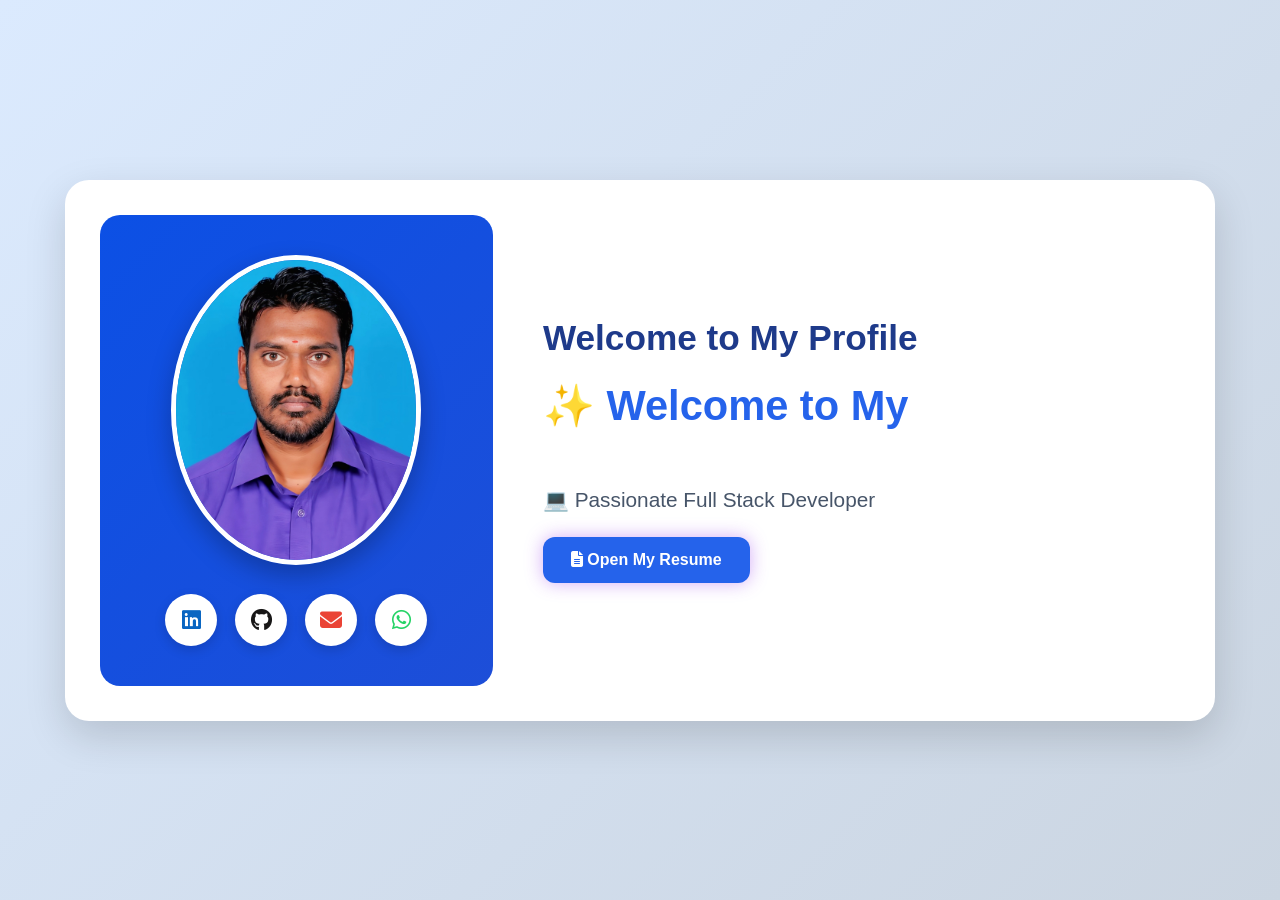
<file: index.html>
<!DOCTYPE html>
<html lang="en">
<head>
    <meta charset="UTF-8">
    <meta name="viewport" content="width=device-width, initial-scale=1.0">
    <title>Welcome | My Resume</title>
    <link rel="stylesheet" href="index.css">

    <!-- Font Awesome Icons -->
    <link rel="stylesheet" href="https://cdnjs.cloudflare.com/ajax/libs/font-awesome/6.5.0/css/all.min.css">
</head>
<body>

    <div class="welcome-wrapper">
        <div class="welcome-card">

            <!-- Left Side -->
            <div class="left-section">
                <img src="profile.jpg" alt="Profile Image" class="profile-pic">

                <div class="social-icons">
                    <a href="https://www.linkedin.com/in/eswaran0908/" target="_blank" class="linkedin">
                        <i class="fab fa-linkedin"></i>
                    </a>

                    <a href="https://github.com/Eswaran0908" target="_blank" class="github">
                        <i class="fab fa-github"></i>
                    </a>

                    <a href="mailto:eswaranraja555@gmail.com" class="email">
                        <i class="fas fa-envelope"></i>
                    </a>

                    <a href="https://wa.me/916361232640" target="_blank" class="whatsapp">
                        <i class="fab fa-whatsapp"></i>
                    </a>
                </div>
            </div>

            <!-- Right Side -->
            <div class="right-section">
                <h2>Welcome to My Profile</h2>
                <h1 id="welcomeText"></h1>

                <p class="subtitle">
                    💻 Passionate Full Stack Developer
                </p>

                <button class="resume-btn" onclick="goToHome()" id="animatedBtn">
                    <i class="fas fa-file-alt"></i> Open My Resume
                </button>
            </div>

        </div>
    </div>

    <script>
        function goToHome() {
            window.location.href = "home.html";
        }

        const headingText = "✨ Welcome to My Resume – I'm ESWARAN ✨";
        let headingIndex = 0;
        const heading = document.getElementById("welcomeText");

        function typeHeadingText() {
            if (headingIndex < headingText.length) {
                heading.innerHTML += headingText.charAt(headingIndex);
                headingIndex++;
                setTimeout(typeHeadingText, 60);
            }
        }

        window.onload = function () {
            typeHeadingText();
        };
    </script>

</body>
</html>
</file>
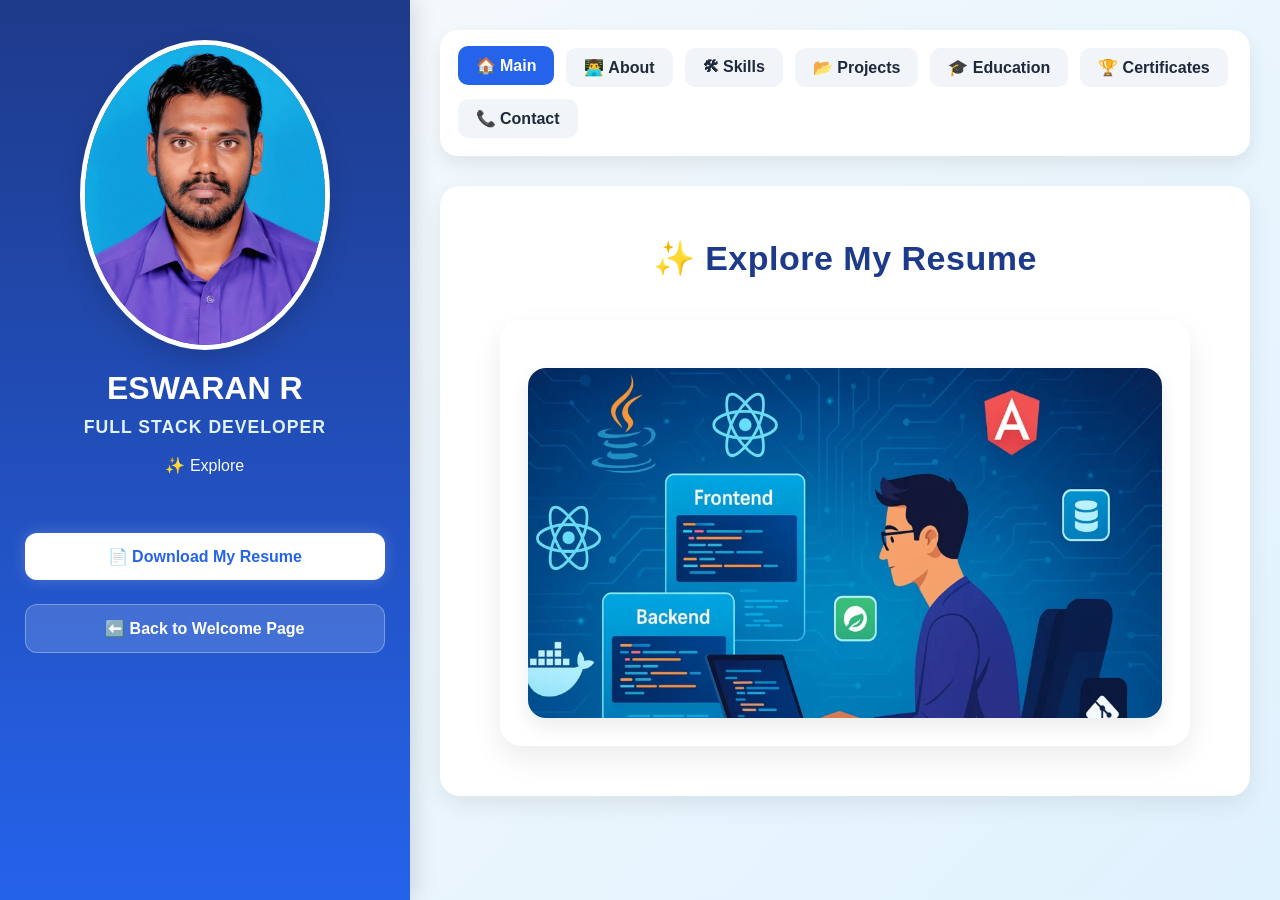
<file: home.html>
<!DOCTYPE html>
<html lang="en">

<head>
    <meta charset="UTF-8">
    <meta name="viewport" content="width=device-width, initial-scale=1.0">
    <title>Resume | ESWARAN R</title>
    <link rel="stylesheet" href="home.css">
    <link rel="stylesheet" href="https://cdnjs.cloudflare.com/ajax/libs/font-awesome/6.0.0-beta2/css/all.min.css">
    <link rel="stylesheet" href="style.css">
</head>


<body>

    <div class="main-container">

        <!-- Left Side -->
        <aside class="left-column">
            <div class="image-wrapper">
                <img src="profile.jpg" alt="Profile Photo" class="profile-pic">
            </div>

            <h1>ESWARAN R</h1>
            <h2 class="role">FULL STACK DEVELOPER</h2>

            <!-- typing animation target -->
            <div id="typing-text"></div>

            <button class="download-btn" onclick="downloadResume()">
                📄 Download My Resume
            </button>

            <button class="back-btn" onclick="goHomePage()">
                ⬅️ Back to Welcome Page
            </button>
        </aside>

        <!-- Right Side -->


        <main class="right-column">
            <nav class="navbar">
                <a class="nav-item active" onclick="setActive(this); showContent('main')">🏠 Main</a>
                <a class="nav-item" onclick="setActive(this); showContent('about')">👨‍💻 About</a>
                <a class="nav-item" onclick="setActive(this); showContent('skills')">🛠 Skills</a>
                <a class="nav-item" onclick="setActive(this); showContent('projects')">📂 Projects</a>
                <a class="nav-item" onclick="setActive(this); showContent('education')">🎓 Education</a>
                <a class="nav-item" onclick="setActive(this); showContent('certificate')">🏆 Certificates</a>
                <a class="nav-item" onclick="setActive(this); showContent('contact')">📞 Contact</a>
            </nav>

            <section id="content-area">
                <h1 id="title">✨ Explore My Resume</h1>

                <div id="content">
                    <div class="simple-banner">
                        <img src="banner.webp" alt="Resume Banner" class="banner-img">
                    </div>
                </div>
            </section>
        </main>

    </div>

    <script src="script.js"></script>

</body>

</html>
</file>
<file: index.css>
/* =========================
   RESET
========================= */
* {
    margin: 0;
    padding: 0;
    box-sizing: border-box;
}

/* =========================
   BODY
========================= */
body {
    font-family: Arial, sans-serif;
    min-height: 100vh;
    background: linear-gradient(135deg, #dbeafe, #cbd5e1);
    overflow-x: hidden;
}

/* =========================
   MAIN WRAPPER
========================= */
.welcome-wrapper {
    min-height: 100vh;
    display: flex;
    justify-content: center;
    align-items: center;
    padding: 20px;
}

/* =========================
   CARD
========================= */
.welcome-card {
    width: 100%;
    max-width: 1150px;
    background: white;
    border-radius: 24px;
    padding: 35px;
    display: flex;
    align-items: center;
    gap: 50px;
    box-shadow: 0 15px 40px rgba(0, 0, 0, 0.15);
    animation: fadeSlideUp 1.2s ease;
}

/* =========================
   LEFT SECTION
========================= */
.left-section {
    width: 38%;
    text-align: center;
    background: linear-gradient(135deg, #0c50e5, #1d4ed8);
    padding: 40px 25px;
    border-radius: 20px;
    color: white;
}

/* =========================
   PROFILE IMAGE
========================= */
.profile-pic {
    width: 250px;
    height: 310px;
    border-radius: 50%;
    object-fit: cover;
    object-position: center 15%;
    border: 5px solid white;
    box-shadow: 0 10px 25px rgba(0,0,0,0.25);
    animation: floatImage 3s ease-in-out infinite;
}

/* =========================
   SOCIAL ICONS
========================= */
.social-icons {
    display: flex;
    justify-content: center;
    gap: 18px;
    margin-top: 25px;
}

.social-icons a {
    width: 52px;
    height: 52px;
    border-radius: 50%;
    display: flex;
    align-items: center;
    justify-content: center;
    text-decoration: none;
    background: white;
    font-size: 22px;
    box-shadow: 0 4px 12px rgba(0,0,0,0.15);
    transition: 0.3s;
}

.social-icons a:hover {
    transform: translateY(-5px) scale(1.05);
    box-shadow: 0 10px 20px rgba(189, 177, 4, 0.888);
}

.linkedin { color: #0A66C2; }
.github { color: #181717; }
.email { color: #EA4335; }
.whatsapp { color: #25D366; }

/* =========================
   RIGHT SECTION
========================= */
.right-section {
    width: 62%;
}

.right-section h2 {
    font-size: 2.2rem;
    color: #1e3a8a;
    margin-bottom: 20px;
    animation: fadeText 1.2s ease;
}

.right-section h1 {
    font-size: 2.6rem;
    min-height: 90px;
    color: #2563eb;
    margin-bottom: 20px;
    line-height: 1.35;
    animation: fadeText 1.6s ease;
}

.subtitle {
    font-size: 1.3rem;
    color: #475569;
    margin-bottom: 25px;
    animation: fadeText 2s ease;
}

/* =========================
   BUTTON
========================= */

.resume-btn {
    padding: 14px 28px;
    font-size: 1rem;
    font-weight: 600;
    border: none;
    border-radius: 12px;
    cursor: pointer;
    color: white;
    background: #2563eb;
    box-shadow: 0 0 18px rgba(147, 51, 234, 0.4);
    transition: all 0.3s ease;
    animation: pulseGlow 2s infinite;
}

.resume-btn:hover {
    transform: scale(1.05);
    background: linear-gradient(90deg, #8b5cf6, #a855f7);
}

/* Click pannum pothu dark purple */
.resume-btn:active {
    transform: scale(0.96);
    background: linear-gradient(90deg, #4c1d95, #6d28d9);
    box-shadow: 0 0 10px rgba(76, 29, 149, 0.6);
}


/* =========================
   ANIMATIONS
========================= */
@keyframes fadeSlideUp {
    from {
        opacity: 0;
        transform: translateY(70px);
    }
    to {
        opacity: 1;
        transform: translateY(0);
    }
}

@keyframes floatImage {
    0% { transform: translateY(0px); }
    50% { transform: translateY(-10px); }
    100% { transform: translateY(0px); }
}

@keyframes fadeText {
    from { opacity: 0; }
    to { opacity: 1; }
}

@keyframes pulseGlow {
    0% {
        box-shadow: 0 0 10px rgba(37, 99, 235, 0.3);
    }
    50% {
        box-shadow: 0 0 22px rgba(37, 99, 235, 0.7);
    }
    100% {
        box-shadow: 0 0 10px rgba(37, 99, 235, 0.3);
    }
}

/* =========================
   MOBILE
========================= */
@media (max-width: 768px) {
    .welcome-card {
        flex-direction: column;
        text-align: center;
        padding: 25px;
    }

    .left-section,
    .right-section {
        width: 100%;
    }

    .profile-pic {
        width: 220px;
        height: 220px;
    }

    .right-section h1 {
        font-size: 1.8rem;
    }

    .right-section h2 {
        font-size: 1.5rem;
    }
}
</file>
<file: home.css>
/* =========================
   RESET & GLOBAL STYLES
========================= */
* {
    margin: 0;
    padding: 0;
    box-sizing: border-box;
}

body {
    font-family: Arial, sans-serif;
    min-height: 100vh;
    background: linear-gradient(135deg, #dbeafe, #e0f2fe);
    overflow-x: hidden;
}

/* =========================
   MAIN LAYOUT
========================= */
.main-container {
    display: flex;
    min-height: 100vh;
}

/* =========================
   LEFT COLUMN
========================= */
.left-column {
    width: 32%;
    background: linear-gradient(180deg, #1e3a8a, #2563eb);
    color: white;
    text-align: center;
    padding: 40px 25px;
    box-shadow: 6px 0 20px rgba(0, 0, 0, 0.12);
    animation: slideLeft 1s ease;
}

.image-wrapper {
    display: flex;
    justify-content: center;
    margin-bottom: 20px;
}

.profile-pic {
    width: 230px;
    height: 230px;
    border-radius: 50%;
    object-fit: cover;
    object-position: center top;
    border: 6px solid white;
    box-shadow: 0 10px 25px rgba(0, 0, 0, 0.2);
    animation: floatImage 3s infinite ease-in-out;
}

.left-column h1 {
    font-size: 2rem;
    margin: 15px 0 10px;
}

.role {
    font-size: 1.1rem;
    letter-spacing: 1px;
    margin-bottom: 18px;
    color: #e0f2fe;
}

#typing-text {
    min-height: 40px;
    font-size: 1rem;
    margin-bottom: 25px;
    color: #f8fafc;
}

/* =========================
   BUTTONS
========================= */
.download-btn,
.back-btn {
    width: 100%;
    padding: 14px;
    margin: 12px 0;
    border: none;
    border-radius: 12px;
    font-size: 1rem;
    font-weight: bold;
    cursor: pointer;
    transition: all 0.3s ease;
}

.download-btn {
    background: white;
    color: #2563eb;
    box-shadow: 0 0 15px rgba(255, 255, 255, 0.2);
}

.back-btn {
    background: rgba(255, 255, 255, 0.15);
    color: white;
    border: 1px solid rgba(255, 255, 255, 0.3);
}

.download-btn:hover,
.back-btn:hover {
    transform: scale(1.04);
}

/* =========================
   RIGHT COLUMN
========================= */
.right-column {
    width: 68%;
    padding: 30px;
    animation: fadeIn 1.2s ease;
}

/* =========================
   NAVBAR
========================= */
.navbar {
    display: flex;
    flex-wrap: wrap;
    gap: 12px;
    margin-bottom: 30px;
    padding: 18px;
    background: white;
    border-radius: 18px;
    box-shadow: 0 8px 20px rgba(0, 0, 0, 0.08);
}

.nav-item {
    padding: 10px 18px;
    border-radius: 10px;
    background: #f1f5f9;
    cursor: pointer;
    transition: 0.3s;
    font-weight: bold;
}

.nav-item:hover,
.nav-item.active {
    background: #2563eb;
    color: white;
    transform: translateY(-2px);
}

/* =========================
   CONTENT AREA
========================= */
#content-area {
    background: white;
    padding: 30px;
    border-radius: 20px;
    min-height: 500px;
    box-shadow: 0 8px 24px rgba(0, 0, 0, 0.08);
}

#title {
    font-size: 2rem;
    margin-bottom: 20px;
    color: #1e293b;
}

#content {
    font-size: 1rem;
    line-height: 1.8;
    color: #334155;
}

/* =========================
   BANNER
========================= */
.simple-banner {
    margin-top: 20px;
    border-radius: 18px;
    overflow: hidden;
    box-shadow: 0 8px 20px rgba(0, 0, 0, 0.08);
    animation: fadeIn 1s ease;
}

.banner-img {
    width: 100%;
    height: 350px;
    object-fit: fill;
    display: block;
}

/* =========================
   PROJECT SECTION
========================= */
.project-section {
    animation: fadeIn 0.5s ease;
}

.project-section h3 {
    font-size: 1.4rem;
    margin-bottom: 20px;
    color: #2563eb;
    font-weight: 700;
}

.project-grid {
    display: grid;
    grid-template-columns: repeat(2, 1fr);
    gap: 22px;
    margin-top: 20px;
}

.project-card {
    background: #ffffff;
    padding: 22px;
    border-radius: 18px;
    border: 1px solid #e2e8f0;
    box-shadow: 0 6px 18px rgba(0, 0, 0, 0.06);
    cursor: pointer;
    transition: all 0.3s ease;
}

.project-card:hover {
    transform: translateY(-4px);
    box-shadow: 0 10px 22px rgba(37, 99, 235, 0.12);
}

.project-card.active {
    border: 2px solid #2563eb;
    background: #eff6ff;
    box-shadow: 0 10px 24px rgba(37, 99, 235, 0.18);
}

.project-card h4 {
    font-size: 1.15rem;
    color: #1e293b;
    margin-bottom: 8px;
    font-weight: 700;
}

.project-date {
    color: #64748b;
    font-size: 0.9rem;
    margin-bottom: 14px;
    font-weight: 600;
}

.project-details {
    margin-top: 14px;
    padding-top: 12px;
    border-top: 1px solid #e2e8f0;
    line-height: 1.8;
    color: #334155;
    font-size: 0.96rem;
}

.hidden {
    display: none;
}

.project-details a {
    color: #2563eb;
    font-weight: 600;
    text-decoration: none;
}

.project-details a:hover {
    text-decoration: underline;
}

/* =========================
   ANIMATIONS
========================= */
@keyframes slideLeft {
    from {
        opacity: 0;
        transform: translateX(-80px);
    }
    to {
        opacity: 1;
        transform: translateX(0);
    }
}

@keyframes floatImage {
    0% { transform: translateY(0px); }
    50% { transform: translateY(-10px); }
    100% { transform: translateY(0px); }
}

@keyframes fadeIn {
    from {
        opacity: 0;
        transform: translateY(40px);
    }
    to {
        opacity: 1;
        transform: translateY(0);
    }
}

/* =========================
   RESPONSIVE
========================= */
@media (max-width: 768px) {
    .main-container {
        flex-direction: column;
    }

    .left-column,
    .right-column {
        width: 100%;
    }

    .navbar {
        justify-content: center;
    }

    .profile-pic {
        width: 180px;
        height: 180px;
    }

    .project-grid {
        grid-template-columns: 1fr;
    }

    .project-card {
        padding: 18px;
    }
}
/* =========================
   COMPLETE MOBILE FIX
========================= */
@media (max-width: 768px) {

    /* Main layout stack */
    .main-container {
        flex-direction: column;
    }

    .left-column,
    .right-column {
        width: 100%;
    }

    .left-column {
        padding: 25px 18px;
    }

    .right-column {
        padding: 16px;
    }

    /* Profile image */
    .profile-pic {
        width: 160px;
        height: 160px;
    }

    .left-column h1 {
        font-size: 1.8rem;
    }

    .role {
        font-size: 1rem;
    }

    /* Buttons */
    .download-btn,
    .back-btn {
        padding: 12px;
        font-size: 14px;
    }

    /* Navbar */
    .navbar {
        display: grid;
        grid-template-columns: repeat(2, 1fr);
        gap: 10px;
        padding: 14px;
    }

    .nav-item {
        text-align: center;
        font-size: 14px;
        padding: 10px;
    }

    /* Content area */
    #content-area {
        padding: 16px;
        min-height: auto;
    }

    #title {
        font-size: 24px;
        text-align: center;
        line-height: 1.4;
    }

    #content {
        width: 100%;
        padding: 16px;
        margin: 10px auto;
        font-size: 14px;
        line-height: 1.8;
        word-break: break-word;
    }

    /* Banner */
    .banner-img {
        height: auto;
        max-height: 220px;
        object-fit: cover;
    }

    /* Project cards */
   .project-card {
    padding: 14px;
    margin: 14px 0;
}

.project-card h4 {
    font-size: 16px;
    line-height: 1.5;
}

.project-details {
    font-size: 14px;
    padding: 12px;
}


    /* Education table scroll */
    .education-table-wrapper {
        width: 100%;
        overflow-x: auto;
        -webkit-overflow-scrolling: touch;
    }

    .education-table {
        min-width: 650px;
    }

    .education-table th,
    .education-table td {
        font-size: 13px;
        padding: 10px;
        white-space: normal;
    }

    /* Contact */
    .contact-card {
        padding: 14px;
        font-size: 14px;
        line-height: 1.8;
        word-break: break-word;
    }

    .contact-card a {
        display: inline-block;
        word-break: break-word;
    }
}

.education-cards {
    display: flex;
    flex-direction: column;
    gap: 16px;
    margin-top: 20px;
}

.edu-card {
    background: white;
    padding: 18px;
    border-radius: 16px;
    box-shadow: 0 6px 16px rgba(0,0,0,0.08);
    border-left: 5px solid #2563eb;
}

.edu-card h4 {
    color: #1e3a8a;
    margin-bottom: 10px;
    font-size: 17px;
}

.edu-card p {
    line-height: 1.8;
    font-size: 14px;
}
.edu-card {
    transition: 0.3s ease;
}

.edu-card:hover {
    transform: translateY(-3px);
    box-shadow: 0 10px 18px rgba(14, 74, 202, 0.929);
}

.profile-pic {
    width: 250px;
    height: 310px;
    border-radius: 50%;
    object-fit: cover;
    object-position: center 10%;
    border: 5px solid #fff;
    box-shadow: 0 10px 25px rgba(0,0,0,0.15);
    transition: transform 0.3s ease;
}

.profile-pic:hover {
    transform: scale(1.03);
}
</file>
<file: style.css>
* {
    margin: 0;
    padding: 0;
    box-sizing: border-box;
}

/* ===== GLOBAL ===== */
body {
    font-family: Arial, sans-serif;
    background: linear-gradient(135deg, #f8fafc, #e0f2fe);
    color: #1e293b;
    min-height: 100vh;
}

/* ===== TITLE ===== */
#title {
    font-size: 34px;
    font-weight: 700;
    text-align: center;
    padding: 22px;
    margin-bottom: 10px;
    color: #1e3a8a;
    letter-spacing: 0.5px;
    animation: fadeSlide 0.8s ease;
}

/* ===== MAIN CONTENT ===== */
#content {
    width: 92%;
    max-width: 1100px;
    margin: 20px auto;
    padding: 28px;
    background: rgba(255, 255, 255, 0.95);
    border-radius: 22px;
    box-shadow: 0 12px 30px rgba(0,0,0,0.08);
    backdrop-filter: blur(8px);
    animation: fadeSlide 0.8s ease;
}

/* ===== COMMON SECTION STYLE ===== */
.skill-section,
.project-section,
.education-section,
.certificate-section,
.contact-section {
    padding: 20px;
    border-radius: 18px;
    background: white;
    animation: fadeUp 0.7s ease;
}

.skill-section h3,
.project-section h3,
.education-section h3,
.certificate-section h3 {
    color: #2563eb;
    margin-bottom: 16px;
    font-size: 24px;
}

/* ===== ABOUT ===== */
#content p {
    line-height: 1.9;
    font-size: 17px;
}

/* ===== SKILLS ===== */
.skill-section p,
.skill-section li {
    font-size: 16px;
    line-height: 1.8;
}

.skill-section ul {
    margin-top: 10px;
    padding-left: 20px;
}

.skill-section li {
    margin-bottom: 8px;
}

/* ===== PROJECTS ===== */
.project-card {
    margin: 20px 0;
    padding: 22px;
    border-radius: 18px;
    background: linear-gradient(135deg, #ffffff, #f8fbff);
    box-shadow: 0 6px 18px rgba(0,0,0,0.08);
    transition: all 0.3s ease;
    border: 1px solid #e2e8f0;
}

.project-card:hover {
    transform: translateY(-5px);
    box-shadow: 0 12px 28px rgba(0,0,0,0.12);
}

.project-card h4 {
    margin: 0;
    color: #0f172a;
    font-size: 22px;
    margin-bottom: 10px;
}

.project-card button {
    margin-top: 14px;
    padding: 11px 20px;
    border: none;
    border-radius: 12px;
    background: linear-gradient(90deg, #2563eb, #1d4ed8);
    color: white;
    font-size: 15px;
    font-weight: bold;
    cursor: pointer;
    transition: 0.3s;
}

.project-card button:hover {
    transform: scale(1.04);
    box-shadow: 0 0 18px rgba(37,99,235,0.4);
}

.project-details {
    margin-top: 15px;
    padding: 18px;
    border-left: 5px solid #2563eb;
    background: #f8fafc;
    border-radius: 12px;
    line-height: 1.8;
}

.hidden {
    display: none;
}

/* ===== EDUCATION ===== */
.education-table {
    width: 100%;
    border-collapse: collapse;
    margin-top: 20px;
    overflow: hidden;
    border-radius: 16px;
    box-shadow: 0 6px 18px rgba(0,0,0,0.08);
}

.education-table th {
    background: linear-gradient(90deg, #2563eb, #1d4ed8);
    color: white;
    padding: 16px;
    text-align: center;
    font-size: 16px;
}

.education-table td {
    padding: 16px;
    text-align: center;
    border-bottom: 1px solid #e5e7eb;
    font-size: 15px;
}

.education-table tr:nth-child(even) {
    background: #f8fafc;
}

.education-table tr:hover {
    background: #dbeafe;
    transition: 0.3s;
}

/* ===== CERTIFICATE ===== */
.certificate-list {
    list-style: none;
}

.certificate-list li {
    padding: 14px 16px;
    margin-bottom: 12px;
    background: #f8fafc;
    border-radius: 14px;
    box-shadow: 0 4px 12px rgba(0,0,0,0.05);
    transition: 0.3s;
}

.certificate-list li:hover {
    transform: translateX(4px);
}

/* ===== CONTACT ===== */
.contact-card {
    padding: 22px;
    border-radius: 18px;
    background: white;
    box-shadow: 0 6px 18px rgba(0,0,0,0.08);
    line-height: 2;
}

.contact-card a {
    color: #2563eb;
    text-decoration: none;
    font-weight: bold;
}

.contact-card a:hover {
    text-decoration: underline;
}

/* ===== ANIMATIONS ===== */
@keyframes fadeSlide {
    from {
        opacity: 0;
        transform: translateY(25px);
    }
    to {
        opacity: 1;
        transform: translateY(0);
    }
}

@keyframes fadeUp {
    from {
        opacity: 0;
        transform: translateY(18px);
    }
    to {
        opacity: 1;
        transform: translateY(0);
    }
}

/* ===== RESPONSIVE ===== */
@media (max-width: 768px) {
    #content {
        width: 96%;
        padding: 18px;
    }

    #title {
        font-size: 26px;
    }

    .education-table th,
    .education-table td {
        font-size: 13px;
        padding: 10px;
    }

    .project-card h4 {
        font-size: 18px;
    }

    #content p,
    .skill-section p,
    .skill-section li {
        font-size: 15px;
    }
}
</file>
